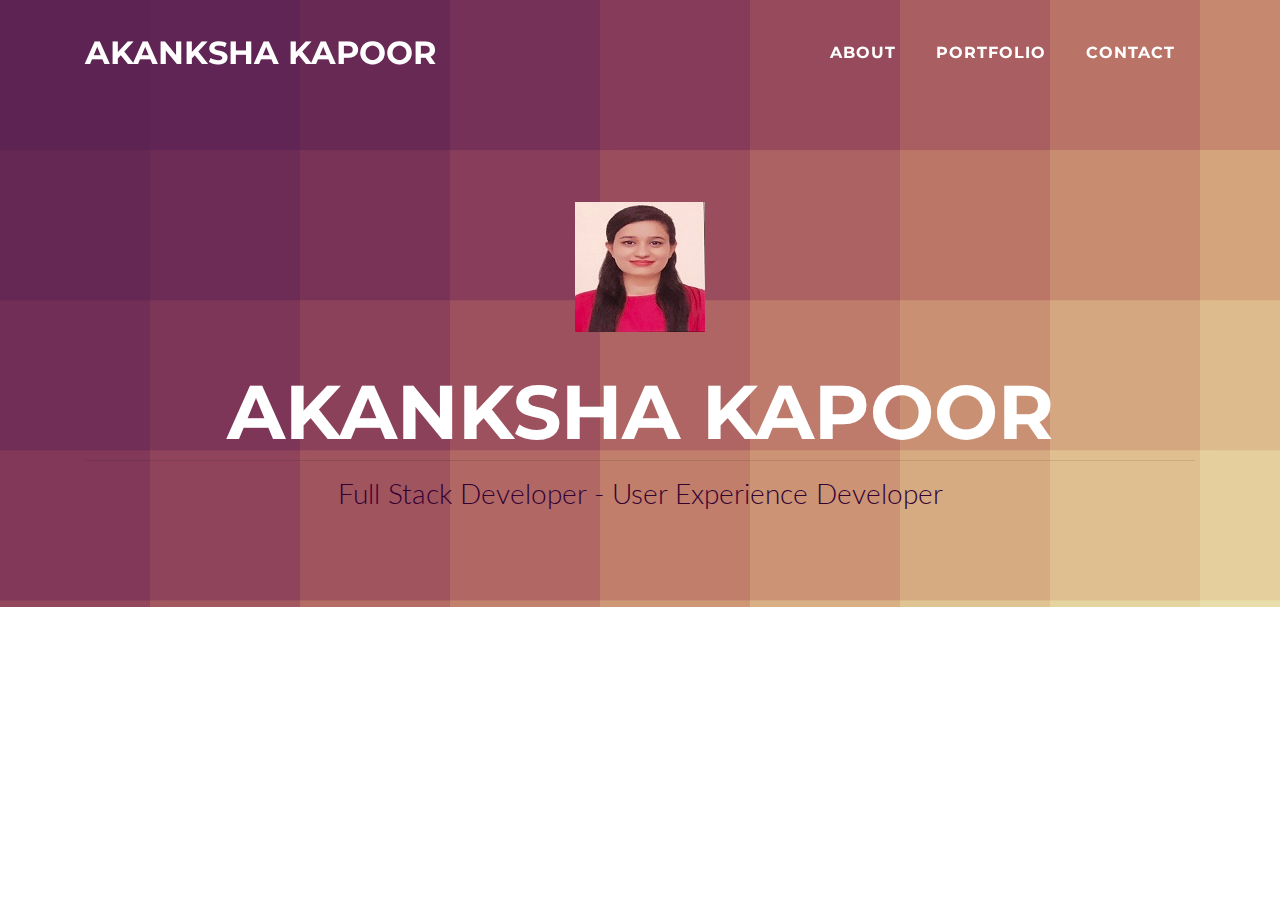
<file: index.html>
<!DOCTYPE html>
<html lang="en">
<head>
    <meta charset="UTF-8">
    <meta name="viewport" content="width=device-width, initial-scale=1.0, shrink-to-fit=no">
    <meta http-equiv="X-UA-Compatible" content="ie=edge">
    <!-- We don't require reset css for responsive portfolio because bootstrap already has its own reset. -->
    <link href="https://fonts.googleapis.com/css?family=Montserrat:400,700" rel="stylesheet" type="text/css">
    <link href="https://fonts.googleapis.com/css?family=Lato:400,700,400italic,700italic" rel="stylesheet" type="text/css">
    <link rel="stylesheet" href="https://maxcdn.bootstrapcdn.com/bootstrap/4.1.3/css/bootstrap.min.css">
    <link rel="stylesheet" href="./assets/css/style.css">
    <link rel="icon" type="image/png" href="./assets/images/Ak_Logo.jpg">
    <title>Akanksha Kapoor</title>
</head>
<!-- Author- Akanksha Kapoor -->
<!-- I have added comments(with links) explaining what is the purpose of some properties used in code. -->
<body>
    <!-- Navbars require a wrapping .navbar with .navbar-expand{-sm|-md|-lg|-xl} for responsive collapsing and color scheme classes. -->
        <nav class="navbar navbar-expand-lg fixed-top text-uppercase " id="mainPage">
                <div class="container">
                  <a class="navbar-brand " href="index.html">Akanksha Kapoor</a>
                  <div  id="navbarResponsive">
                      <!-- ml-auto is used to auto flex my margin to the left -->
                    <ul class="navbar-nav ml-auto">
                        <!-- Link for spacing: https://getbootstrap.com/docs/4.1/utilities/spacing/ -->
                        <!-- mx!! p is for padding, m is for setting margin , x for class that sets both left and right margin or padding, 0 - for classes that eliminate the margin or padding by setting it to 0, 1 - (by default) for classes that set the margin or padding to $spacer * .25-->
                      <li class="nav-item mx-0 mx-lg-1">
                            <a class="nav-link py-3 px-0 px-lg-3 rounded " href="aboutMe.html">About</a>
                      </li>
                      <li class="nav-item mx-0 mx-lg-1">
                            <a class="nav-link py-3 px-0 px-lg-3 rounded " href="portfolio.html">Portfolio</a>
                      </li>
                      <li class="nav-item mx-0 mx-lg-1">
                            <a class="nav-link py-3 px-0 px-lg-3 rounded " href="contact.html">Contact</a>
                      </li>
                    </ul>
                  </div>
                </div>
              </nav>
        <!-- Header -->
        <header class="masthead text-white text-center">
                 <div class="container bottomWrapper" id="index">
                  <img class="img-fluid mb-5 d-block mx-auto" src="./assets/images/Akanksha.jpg" alt="Akanksha Kapoor">
                  <h1 class="text-uppercase mb-0">Akanksha Kapoor</h1>
                  <hr>
                  <h2 class="font-weight-light mb-0 text-secondary">Full Stack Developer - User Experience Developer</h2>
                </div>
         </header>

      <!-- Latest compiled JavaScript -->
      <script src="https://ajax.googleapis.com/ajax/libs/jquery/3.3.1/jquery.min.js"></script>
      <script src="https://maxcdn.bootstrapcdn.com/bootstrap/3.3.7/js/bootstrap.min.js"></script>
</body>

</html>
</file>
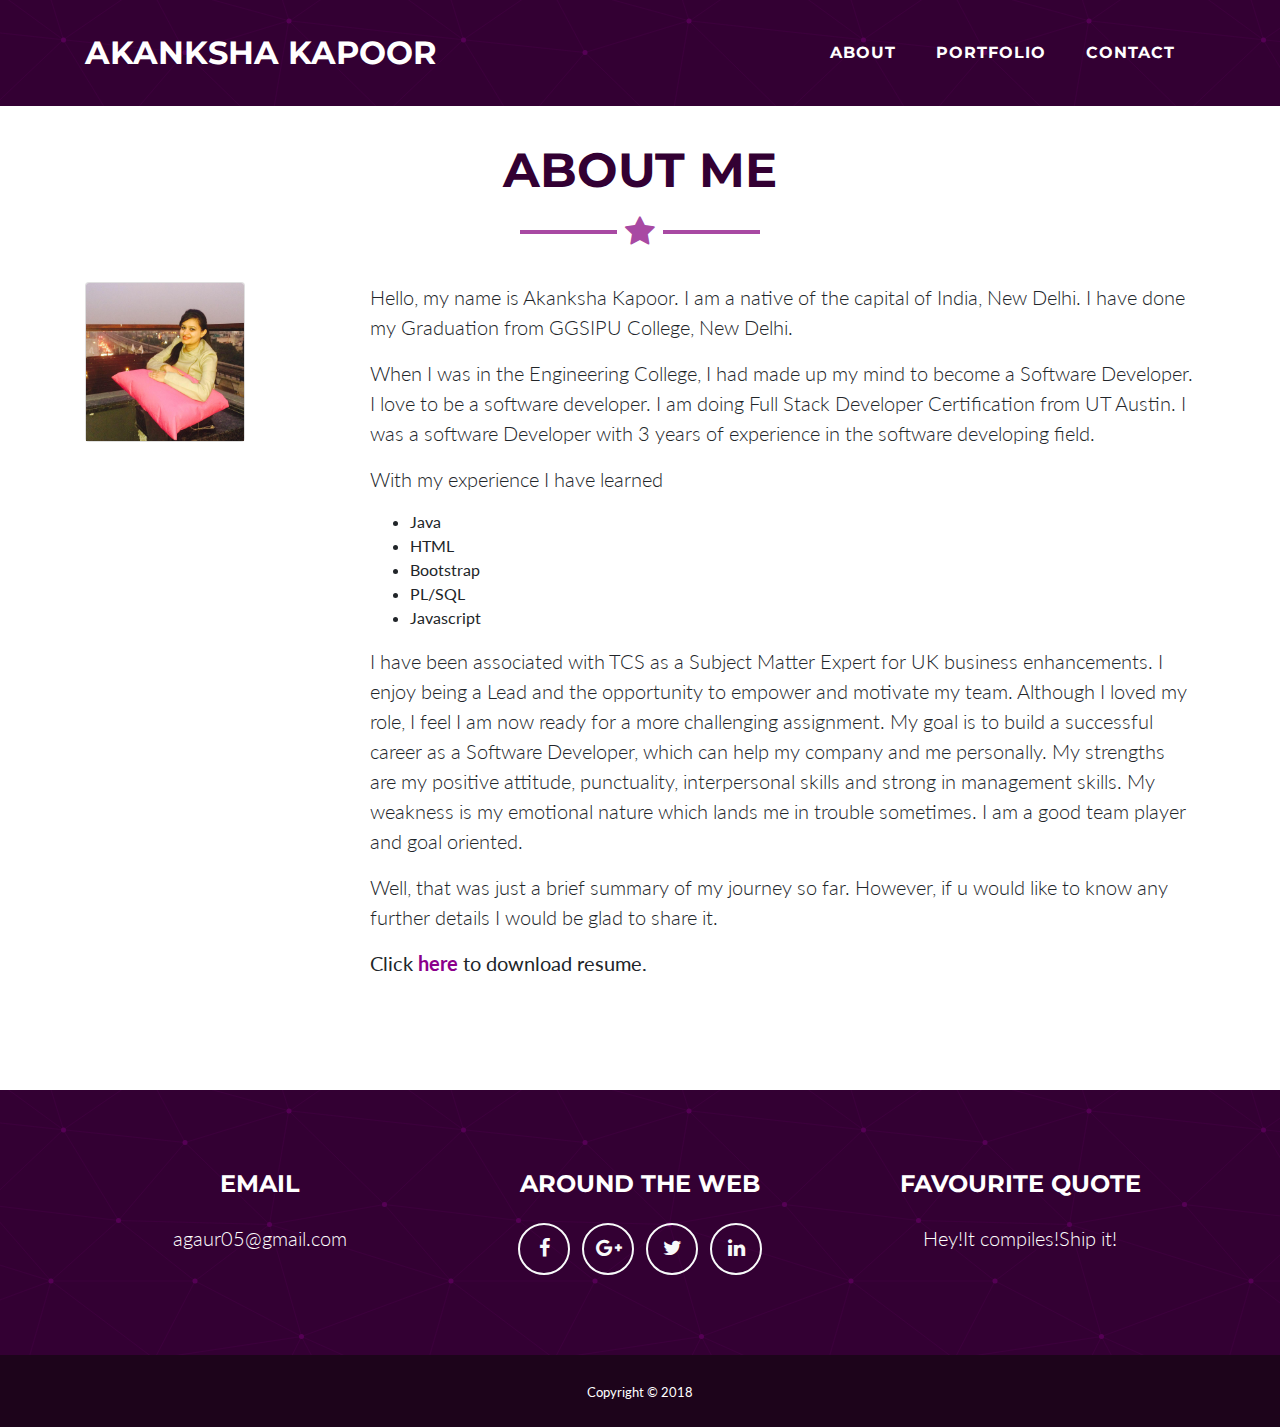
<file: aboutMe.html>
<!DOCTYPE html>
<html lang="en">

<head>
    <meta charset="UTF-8">
    <meta name="viewport" content="width=device-width, initial-scale=1.0">
    <meta http-equiv="X-UA-Compatible" content="ie=edge">
    <link href="./assets/css/font-awesome-4.7.0/css/font-awesome.min.css" rel="stylesheet" type="text/css">
    <link href="https://fonts.googleapis.com/css?family=Montserrat:400,700" rel="stylesheet" type="text/css">
    <link href="https://fonts.googleapis.com/css?family=Lato:400,700,400italic,700italic" rel="stylesheet" type="text/css">
    <link rel="stylesheet" href="https://maxcdn.bootstrapcdn.com/bootstrap/4.1.3/css/bootstrap.min.css">
    <link rel="stylesheet" href="./assets/css/style.css">
    <link rel="icon" type="image/png" href="./assets/images/Ak_Logo.jpg">
    <title>Akanksha Kapoor</title>
</head>

<body>
    <nav class="navbar navbar-expand-lg text-uppercase wrapper" id="mainNav">
        <div class="container">
            <a class="navbar-brand" href="index.html">Akanksha Kapoor</a>
            <div id="navbarResponsive">
                <ul class="navbar-nav ml-auto">
                    <li class="nav-item mx-0 mx-lg-1">
                        <a class="nav-link py-3 px-0 px-lg-3 rounded" href="aboutMe.html">About</a>
                    </li>
                    <li class="nav-item mx-0 mx-lg-1">
                        <a class="nav-link py-3 px-0 px-lg-3 rounded" href="portfolio.html">Portfolio</a>
                    </li>
                    <li class="nav-item mx-0 mx-lg-1">
                        <a class="nav-link py-3 px-0 px-lg-3 rounded" href="contact.html">Contact</a>
                    </li>
                </ul>
            </div>
        </div>
    </nav>

    <section class="text-black mb-0"  id="aboutMe">
        <div class="container bottomWrapper">
            <h2 class="text-center text-uppercase text-secondary mb-0">About Me</h2>
            <hr class="star-dark mb-5">
            <div class="row">
                <div class="col-md-2">
                    <div class="card">
                        <img class="card-img-top" src="./assets/images/AK.JPG" alt="Card image cap">
                    </div>
                </div>
                <div class="col-lg-9 ml-auto">
                    <p class="lead">Hello, my name is Akanksha Kapoor. I am a native of the capital of India, New Delhi.
                        I have done my Graduation from GGSIPU College, New Delhi.</p>
                    <p class="lead">When I was in the Engineering College, I had made up my mind to become a Software Developer.
                        I love to be a software developer. I am doing Full Stack Developer Certification from UT Austin.
                        I was a software Developer with 3 years of experience in the software developing field.</p>
                    <p class="lead">With my experience I have learned
                        <ul>
                            <li>Java</li>
                            <li>HTML</li>
                            <li>Bootstrap</li>
                            <li>PL/SQL</li>
                            <li>Javascript</li>
                        </ul>
                    </p>
                    <p class="lead"> I have been associated with TCS as a Subject Matter Expert for UK business enhancements.
                        I enjoy being a Lead and the opportunity to empower and motivate my team. Although I loved my role,
                        I feel I am now ready for a more challenging assignment. My goal is to build a successful career
                        as a Software Developer, which can help my company and me personally. My strengths are my positive
                        attitude, punctuality, interpersonal skills and strong in management skills. My weakness is my emotional
                        nature which lands me in trouble sometimes. I am a good team player and goal oriented.
                    </p>
                    <p class="lead">
                        Well, that was just a brief summary of my journey so far. However, if u would like to know any further details I would be
                        glad to share it.
                    </p>
                    <p class="lead">
                        <strong>
                            Click <a href="./assets/files/pdf/Akanksha Kapoor_Resume.pdf" download title="Akanksha-Resume"
                                target="_blank"> <strong>here</strong></a> to download resume.
                        </strong>
                    </p>
                </div>
            </div>
        </div>
    </section>
        <!-- Footer -->
        <footer class="footer text-center">
                <div class="container">
                  <div class="row">
                    <div class="col-md-4 mb-5 mb-lg-0">
                      <h4 class="text-uppercase mb-4">Email</h4>
                      <p class="lead mb-0">agaur05@gmail.com</p>
                    </div>
                    <div class="col-md-4 mb-5 mb-lg-0">
                      <h4 class="text-uppercase mb-4">Around the Web</h4>
                      <ul class="list-inline mb-0">
                        <li class="list-inline-item">
                          <a class="btn btn-outline-light btn-social text-center rounded-circle" href="#">
                            <i class="fa fa-fw fa-facebook"></i>
                          </a>
                        </li>
                        <li class="list-inline-item">
                          <a class="btn btn-outline-light btn-social text-center rounded-circle" href="#">
                            <i class="fa fa-fw fa-google-plus"></i>
                          </a>
                        </li>
                        <li class="list-inline-item">
                          <a class="btn btn-outline-light btn-social text-center rounded-circle" href="#">
                            <i class="fa fa-fw fa-twitter"></i>
                          </a>
                        </li>
                        <li class="list-inline-item">
                          <a class="btn btn-outline-light btn-social text-center rounded-circle" href="#">
                            <i class="fa fa-fw fa-linkedin"></i>
                          </a>
                        </li>
                      </ul>
                    </div>
                    <div class="col-md-4">
                      <h4 class="text-uppercase mb-4">Favourite Quote</h4>
                      <p class="lead mb-0">Hey!It compiles!Ship it!</p>
                    </div>
                  </div>
                </div>
              </footer>
          
              <div class="copyright py-4 text-center text-white">
                <div class="container">
                  <small>Copyright &copy; 2018</small>
                </div>
              </div>
          
        <!-- Latest compiled JavaScript -->
      <script src="https://ajax.googleapis.com/ajax/libs/jquery/3.3.1/jquery.min.js"></script>
      <script src="https://maxcdn.bootstrapcdn.com/bootstrap/3.3.7/js/bootstrap.min.js"></script>
</body>
</html>
</file>
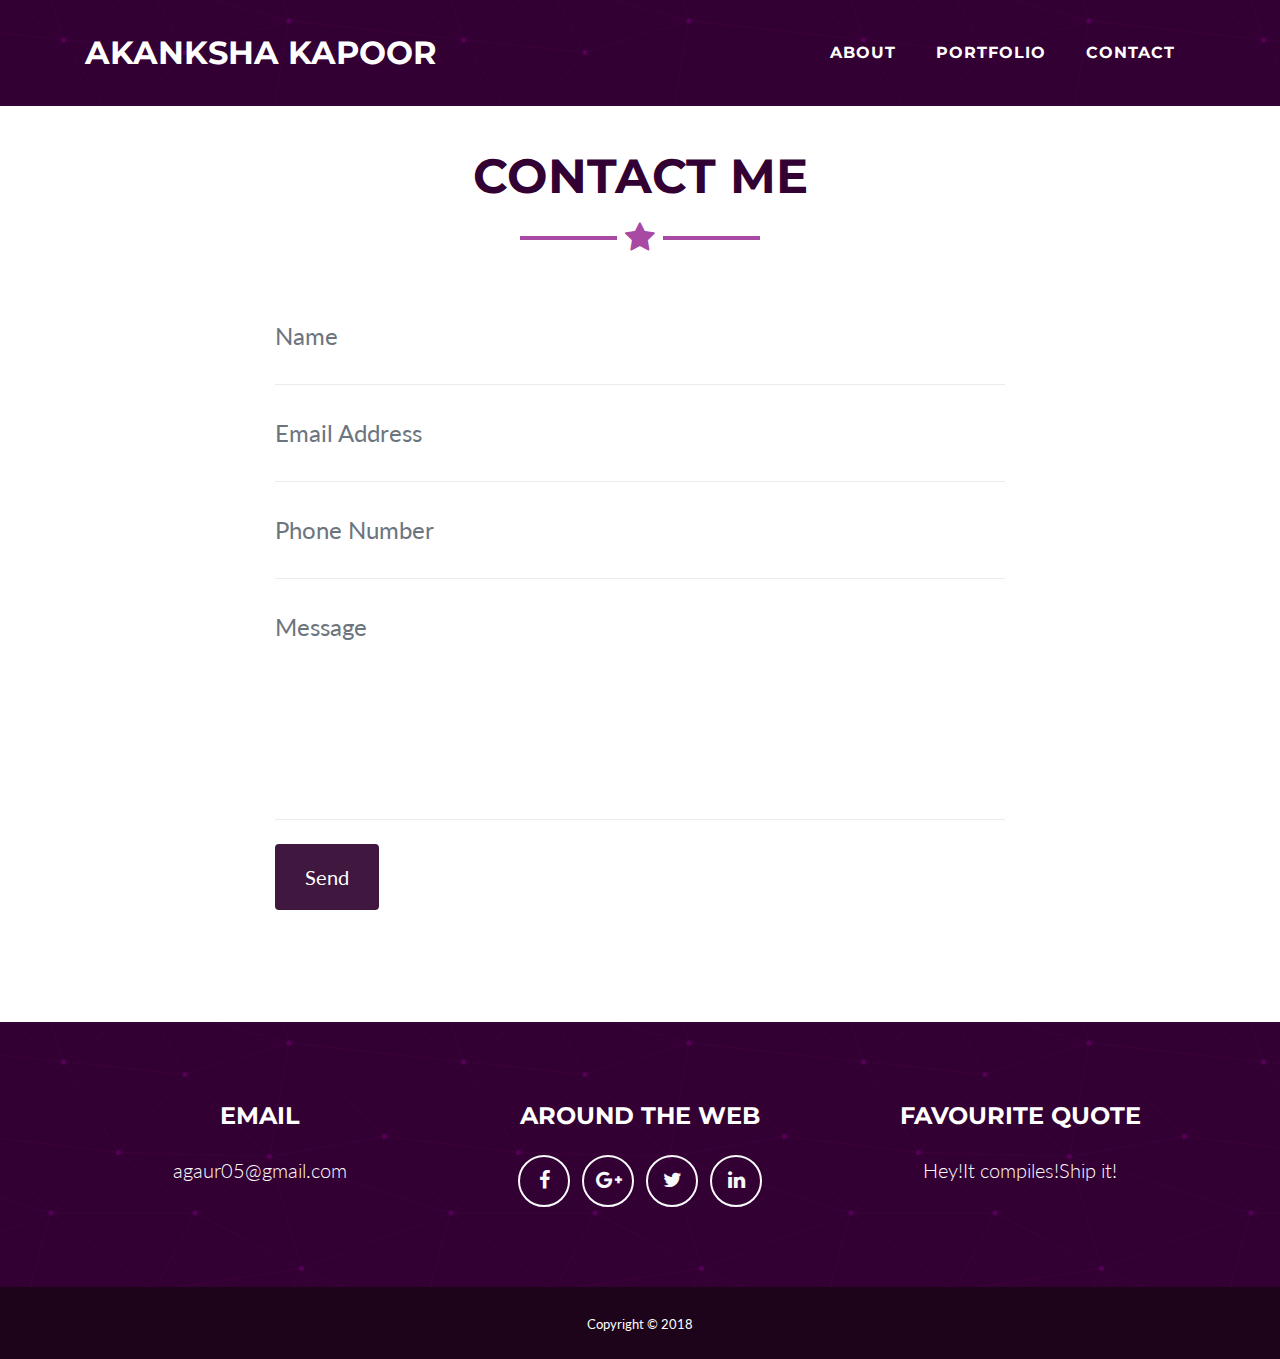
<file: contact.html>
<!DOCTYPE html>
<html lang="en">

<head>
    <meta charset="UTF-8">
    <meta name="viewport" content="width=device-width, initial-scale=1.0">
    <meta http-equiv="X-UA-Compatible" content="ie=edge">
    <link href="https://fonts.googleapis.com/css?family=Montserrat:400,700" rel="stylesheet" type="text/css">
    <link href="https://fonts.googleapis.com/css?family=Lato:400,700,400italic,700italic" rel="stylesheet" type="text/css">
    <link href="./assets/css/font-awesome-4.7.0/css/font-awesome.min.css" rel="stylesheet" type="text/css">
    <link rel="stylesheet" href="https://maxcdn.bootstrapcdn.com/bootstrap/4.1.3/css/bootstrap.min.css">
    <link rel="stylesheet" href="./assets/css/style.css">
    <link rel="icon" type="image/png" href="./assets/images/Ak_Logo.jpg">
    <title>Akanksha Kapoor</title>
</head>

<body>
    <nav class="navbar navbar-expand-lg fixed-top text-uppercase wrapper" id="mainNav">
        <div class="container">
            <a class="navbar-brand" href="index.html">Akanksha Kapoor</a>
            <div id="navbarResponsive">
                <ul class="navbar-nav ml-auto">
                    <li class="nav-item mx-0 mx-lg-1">
                        <a class="nav-link py-3 px-0 px-lg-3 rounded" href="aboutMe.html">About</a>
                    </li>
                    <li class="nav-item mx-0 mx-lg-1">
                        <a class="nav-link py-3 px-0 px-lg-3 rounded" href="portfolio.html">Portfolio</a>
                        </li>
                    <li class="nav-item mx-0 mx-lg-1">
                        <a class="nav-link py-3 px-0 px-lg-3 rounded" href="contact.html">Contact</a>
                    </li>
                </ul>
            </div>
        </div>
    </nav>
    <section id="contact">
            <div class="container bottomWrapper">
              <h2 class="text-center text-uppercase text-secondary mb-0">Contact Me</h2>
              <hr class="star-dark mb-5">
              <div class="row">
                <div class="col-lg-8 mx-auto">
                 <form  id="contactForm">
                    <div class="control-group">
                      <div class="form-group floating-label-form-group controls mb-0 pb-2">
                        <label>Name</label>
                        <input class="form-control" id="name" type="text" placeholder="Name" required="required" data-validation-required-message="Please enter your name.">
                        <p class="help-block text-danger"></p>
                      </div>
                    </div>
                    <div class="control-group">
                      <div class="form-group floating-label-form-group controls mb-0 pb-2">
                        <label>Email Address</label>
                        <input class="form-control" id="email" type="email" placeholder="Email Address" required="required" data-validation-required-message="Please enter your email address.">
                        <p class="help-block text-danger"></p>
                      </div>
                    </div>
                    <div class="control-group">
                      <div class="form-group floating-label-form-group controls mb-0 pb-2">
                        <label>Phone Number</label>
                        <input class="form-control" id="phone" type="tel" placeholder="Phone Number" required="required" data-validation-required-message="Please enter your phone number.">
                        <p class="help-block text-danger"></p>
                      </div>
                    </div>
                    <div class="control-group">
                      <div class="form-group floating-label-form-group controls mb-0 pb-2">
                        <label>Message</label>
                        <textarea class="form-control" id="message" rows="5" placeholder="Message" required="required" data-validation-required-message="Please enter a message."></textarea>
                        <p class="help-block text-danger"></p>
                      </div>
                    </div>
                    <br>
                    <div id="success"></div>
                    <div class="form-group">
                      <button type="submit" class="btn btn-primary btn-xl" id="sendMessageButton">Send</button>
                    </div>
                  </form>
                </div>
              </div>
            </div>
          </section>
          
        <!-- Footer -->
        <footer class="footer text-center">
            <div class="container">
              <div class="row">
                <div class="col-md-4 mb-5 mb-lg-0">
                  <h4 class="text-uppercase mb-4">Email</h4>
                  <p class="lead mb-0">agaur05@gmail.com</p>
                </div>
                <div class="col-md-4 mb-5 mb-lg-0">
                  <h4 class="text-uppercase mb-4">Around the Web</h4>
                  <ul class="list-inline mb-0">
                    <li class="list-inline-item">
                      <a class="btn btn-outline-light btn-social text-center rounded-circle" href="#">
                        <i class="fa fa-fw fa-facebook"></i>
                      </a>
                    </li>
                    <li class="list-inline-item">
                      <a class="btn btn-outline-light btn-social text-center rounded-circle" href="#">
                        <i class="fa fa-fw fa-google-plus"></i>
                      </a>
                    </li>
                    <li class="list-inline-item">
                      <a class="btn btn-outline-light btn-social text-center rounded-circle" href="#">
                        <i class="fa fa-fw fa-twitter"></i>
                      </a>
                    </li>
                    <li class="list-inline-item">
                      <a class="btn btn-outline-light btn-social text-center rounded-circle" href="#">
                        <i class="fa fa-fw fa-linkedin"></i>
                      </a>
                    </li>
                  </ul>
                </div>
                <div class="col-md-4">
                  <h4 class="text-uppercase mb-4">Favourite Quote</h4>
                  <p class="lead mb-0">Hey!It compiles!Ship it!</p>
                </div>
              </div>
            </div>
          </footer>
      
          <div class="copyright py-4 text-center text-white">
            <div class="container">
              <small>Copyright &copy; 2018</small>
            </div>
          </div>
      <!-- Latest compiled JavaScript -->
      <script src="https://ajax.googleapis.com/ajax/libs/jquery/3.3.1/jquery.min.js"></script>
      <script src="https://maxcdn.bootstrapcdn.com/bootstrap/3.3.7/js/bootstrap.min.js"></script>
</body>
</html>
</file>
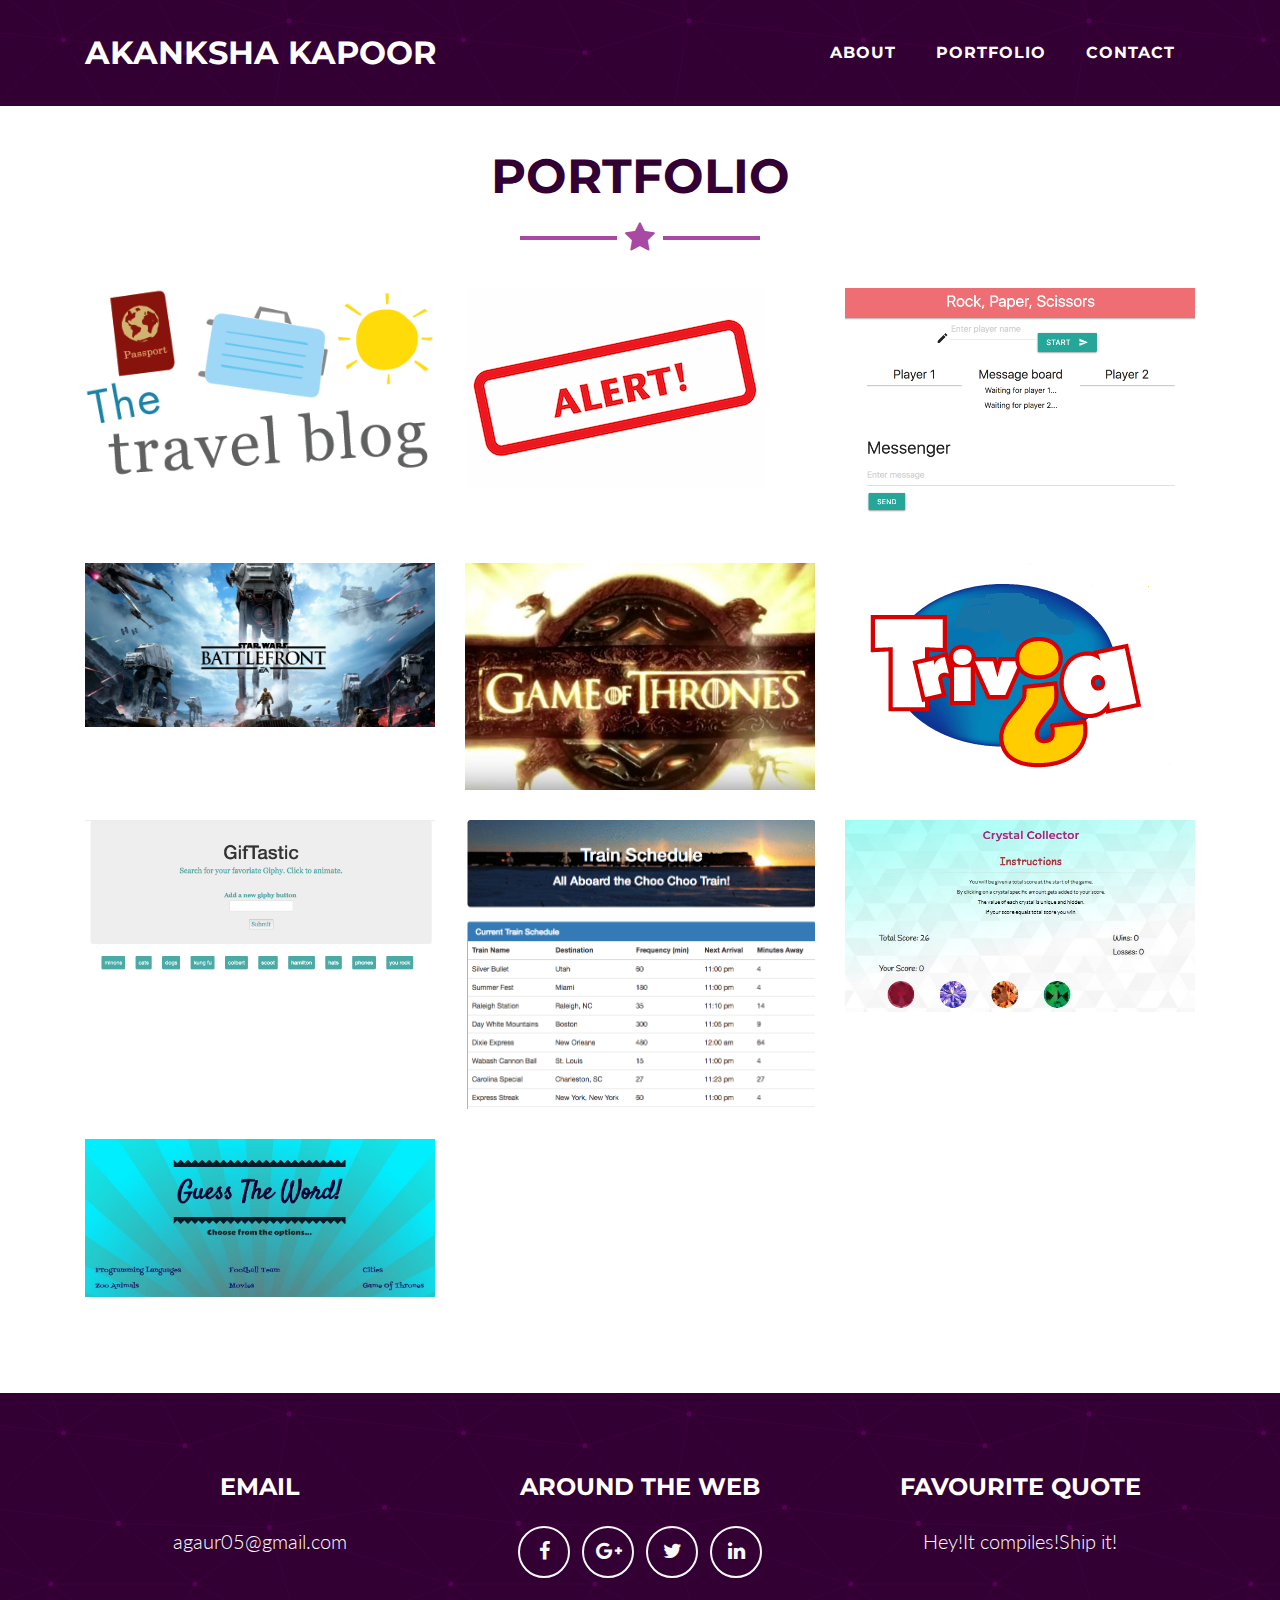
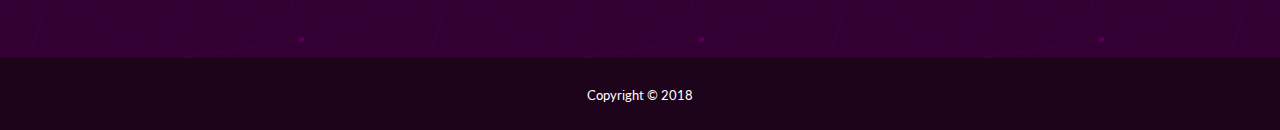
<file: portfolio.html>
<!DOCTYPE html>
<html lang="en">
<head>
    <meta charset="UTF-8">
    <meta name="viewport" content="width=device-width, initial-scale=1.0">
    <meta http-equiv="X-UA-Compatible" content="ie=edge">
    <link href="https://fonts.googleapis.com/css?family=Montserrat:400,700" rel="stylesheet" type="text/css">
    <link href="https://fonts.googleapis.com/css?family=Lato:400,700,400italic,700italic" rel="stylesheet" type="text/css">
    <link href="./assets/css/font-awesome-4.7.0/css/font-awesome.min.css" rel="stylesheet" type="text/css">
    <link rel="stylesheet" href="https://maxcdn.bootstrapcdn.com/bootstrap/4.1.3/css/bootstrap.min.css">
    <link rel="stylesheet" href="./assets/css/style.css">
    <link rel="icon" type="image/png" href="./assets/images/Ak_Logo.jpg">
    <title>Akanksha Kapoor</title></head>
<body>
        <nav class="navbar navbar-expand-lg fixed-top text-uppercase wrapper" id="mainNav">
                <div class="container">
                  <a class="navbar-brand " href="index.html">Akanksha Kapoor</a>
                  <div id="navbarResponsive">
                    <ul class="navbar-nav ml-auto">
                      <li class="nav-item mx-0 mx-lg-1">
                            <a class="nav-link py-3 px-0 px-lg-3 rounded" href="aboutMe.html">About</a>
                      </li>
                      <li class="nav-item mx-0 mx-lg-1">
                            <a class="nav-link py-3 px-0 px-lg-3 rounded" href="portfolio.html">Portfolio</a>                      </li>
                      <li class="nav-item mx-0 mx-lg-1">
                        <a class="nav-link py-3 px-0 px-lg-3 rounded" href="contact.html">Contact</a>
                      </li>
                    </ul>
                  </div>
                </div>
              </nav>
        <section class="portfolio" id="portfolio">
                <div class="container bottomWrapper">
                  <h2 class="text-center text-uppercase text-secondary mb-0">Portfolio</h2>
                  <hr class="star-dark mb-5">
                  <div class="row">
                      <div class="col-md-6 col-lg-4">
                          <a class="portfolio-item d-block mx-auto" href="https://github.com/Thanhqd90/Codiacs.git">
                            <div class="portfolio-item-caption d-flex position-absolute h-100 w-100">
                              <div class="portfolio-item-caption-content my-auto w-100 text-center text-white">
                                <i class="fa fa-location-arrow fa-3x"></i>
                              </div>
                            </div>
                            <img class="img-fluid" src="./assets/images/travel-blog.gif" alt="cabin">
                          </a>
                        </div>
                    <div class="col-md-6 col-lg-4">
                      <a class="portfolio-item d-block mx-auto" href="https://nyramirez.github.io/Threat-Alert-P1/">
                        <div class="portfolio-item-caption d-flex position-absolute h-100 w-100">
                          <div class="portfolio-item-caption-content my-auto w-100 text-center text-white">
                            <i class="fa fa-location-arrow fa-3x"></i>
                          </div>
                        </div>
                        <img class="img-fluid" src="./assets/images/Portfolio/alert.png" alt="cabin">
                      </a>
                    </div>
                    <div class="col-md-6 col-lg-4">
                      <a class="portfolio-item d-block mx-auto" href="https://akgaur05.github.io/RPGMultiplayerGame/">
                        <div class="portfolio-item-caption d-flex position-absolute h-100 w-100">
                          <div class="portfolio-item-caption-content my-auto w-100 text-center text-white">
                            <i class="fa fa-location-arrow fa-3x"></i>
                          </div>
                        </div>
                        <img class="img-fluid" src="./assets/images/Portfolio/RPS.png" alt="cabin">
                      </a>
                    </div>
                    <div class="col-md-6 col-lg-4">
                      <a class="portfolio-item d-block mx-auto" href="https://akgaur05.github.io/Star-Wars-Game/">
                        <div class="portfolio-item-caption d-flex position-absolute h-100 w-100">
                          <div class="portfolio-item-caption-content my-auto w-100 text-center text-white">
                            <i class="fa fa-location-arrow fa-3x"></i>
                          </div>
                        </div>
                        <img class="img-fluid" src="./assets/images/Portfolio/starwars.jpg" alt="cake">
                      </a>
                    </div>
                    <div class="col-md-6 col-lg-4">
                      <a class="portfolio-item d-block mx-auto" href="https://akgaur05.github.io/CSSExamples/">
                        <div class="portfolio-item-caption d-flex position-absolute h-100 w-100">
                          <div class="portfolio-item-caption-content my-auto w-100 text-center text-white">
                            <i class="fa fa-location-arrow fa-3x"></i>
                          </div>
                        </div>
                        <img class="img-fluid" src="./assets/images/Portfolio/GOT.jpg" alt="circus">
                      </a>
                    </div>
                    <div class="col-md-6 col-lg-4">
                      <a class="portfolio-item d-block mx-auto" href="https://akgaur05.github.io/TriviaGame/">
                        <div class="portfolio-item-caption d-flex position-absolute h-100 w-100">
                          <div class="portfolio-item-caption-content my-auto w-100 text-center text-white">
                            <i class="fa fa-location-arrow fa-3x"></i>
                          </div>
                        </div>
                        <img class="img-fluid" src="./assets/images/Portfolio/trivia.gif" alt="game">
                      </a>
                    </div>
                    <div class="col-md-6 col-lg-4">
                      <a class="portfolio-item d-block mx-auto" href="https://akgaur05.github.io/GifTasticHW6/">
                        <div class="portfolio-item-caption d-flex position-absolute h-100 w-100">
                          <div class="portfolio-item-caption-content my-auto w-100 text-center text-white">
                            <i class="fa fa-location-arrow fa-3x"></i>
                          </div>
                        </div>
                        <img class="img-fluid" src="./assets/images/Portfolio/gifTastic.png" alt="safe">
                      </a>
                    </div>
                    <div class="col-md-6 col-lg-4">
                      <a class="portfolio-item d-block mx-auto" href="https://akgaur05.github.io/TrainScheduler/">
                        <div class="portfolio-item-caption d-flex position-absolute h-100 w-100">
                          <div class="portfolio-item-caption-content my-auto w-100 text-center text-white">
                            <i class="fa fa-location-arrow fa-3x"></i>
                          </div>
                        </div>
                        <img class="img-fluid" src="./assets/images/Portfolio/trainschedule.gif" alt="submarine">
                      </a>
                    </div>
                    <div class="col-md-6 col-lg-4">
                      <a class="portfolio-item d-block mx-auto" href="https://akgaur05.github.io/CrystalCollectorGame/">
                        <div class="portfolio-item-caption d-flex position-absolute h-100 w-100">
                          <div class="portfolio-item-caption-content my-auto w-100 text-center text-white">
                            <i class="fa fa-location-arrow fa-3x"></i>
                          </div>
                        </div>
                        <img class="img-fluid" src="./assets/images/Portfolio/cystal.JPG" alt="cake">
                      </a>
                    </div>
                    <div class="col-md-6 col-lg-4">
                      <a class="portfolio-item d-block mx-auto" href="https://akgaur05.github.io/Word-Guess-Game/">
                        <div class="portfolio-item-caption d-flex position-absolute h-100 w-100">
                          <div class="portfolio-item-caption-content my-auto w-100 text-center text-white">
                            <i class="fa fa-location-arrow fa-3x"></i>
                          </div>
                        </div>
                        <img class="img-fluid" src="./assets/images/Portfolio/WordGuess.JPG" alt="cake">
                      </a>
                    </div>
                  </div>
                </div>
              </section>
              
        <!-- Footer -->
        <footer class="footer text-center">
            <div class="container">
              <div class="row">
                <div class="col-md-4 mb-5 mb-lg-0">
                  <h4 class="text-uppercase mb-4">Email</h4>
                  <p class="lead mb-0">agaur05@gmail.com</p>
                </div>
                <div class="col-md-4 mb-5 mb-lg-0">
                  <h4 class="text-uppercase mb-4">Around the Web</h4>
                  <ul class="list-inline mb-0">
                    <li class="list-inline-item">
                      <a class="btn btn-outline-light btn-social text-center rounded-circle" href="#">
                        <i class="fa fa-fw fa-facebook"></i>
                      </a>
                    </li>
                    <li class="list-inline-item">
                      <a class="btn btn-outline-light btn-social text-center rounded-circle" href="#">
                        <i class="fa fa-fw fa-google-plus"></i>
                      </a>
                    </li>
                    <li class="list-inline-item">
                      <a class="btn btn-outline-light btn-social text-center rounded-circle" href="#">
                        <i class="fa fa-fw fa-twitter"></i>
                      </a>
                    </li>
                    <li class="list-inline-item">
                      <a class="btn btn-outline-light btn-social text-center rounded-circle" href="#">
                        <i class="fa fa-fw fa-linkedin"></i>
                      </a>
                    </li>
                  </ul>
                </div>
                <div class="col-md-4">
                  <h4 class="text-uppercase mb-4">Favourite Quote</h4>
                  <p class="lead mb-0">Hey!It compiles!Ship it!</p>
                </div>
              </div>
            </div>
          </footer>
      
          <div class="copyright py-4 text-center text-white">
            <div class="container">
              <small>Copyright &copy; 2018</small>
            </div>
          </div> 
    <!-- Latest compiled JavaScript -->
    <script src="https://ajax.googleapis.com/ajax/libs/jquery/3.3.1/jquery.min.js"></script>
    <script src="https://maxcdn.bootstrapcdn.com/bootstrap/3.3.7/js/bootstrap.min.js"></script>
</body>
</html>
</file>
<file: assets/css/style.css>
body {
    font-family: 'Lato';
  }
  
  h1,
  h2,
  h3,
  h4,
  h5,
  h6 {
    font-weight: 700;
    font-family: 'Montserrat';
  }
  
  hr.star-light,
  hr.star-dark {
    max-width: 15rem;
    padding: 0;
    text-align: center;
    border: none;
    border-top: solid 0.25rem;
    margin-top: 2.5rem;
    margin-bottom: 2.5rem;
    margin-left: auto;
    margin-right: auto;
  }
  
  hr.star-light:after,
  hr.star-dark:after {
    position: relative;
    top: -.8em;
    display: inline-block;
    padding: 0 0.25em;
    content: '\f005';
    font-family: FontAwesome;
    font-size: 2em;
  }
  
  hr.star-light {
    border-color: #fff;
  }
  
  hr.star-light:after {
    color: #fff;
    background-color:#a849a3;;
  }
  
  hr.star-dark {
    border-color:#a849a3;
  }
  
  hr.star-dark:after {
    color:#a849a3;
    background-color: white;
  }
  
  #aboutMe{
    padding-top: 150px;
  }

  section {
    padding: 6rem 0;
  }
  
  section h2 {
    font-size: 2.25rem;
    line-height: 2rem;
  }
  
  @media (min-width: 992px) {
    section h2 {
      font-size: 3rem;
      line-height: 2.5rem;
    }
  }
  
  .btn-xl {
    padding: 1rem 1.75rem;
    font-size: 1.25rem;
  }
  
  .btn-social {
    width: 3.25rem;
    height: 3.25rem;
    font-size: 1.25rem;
    line-height: 2rem;
  }
  
  .scroll-to-top {
    z-index: 1042;
    right: 1rem;
    bottom: 1rem;
    display: none;
  }
  
  .scroll-to-top a {
    width: 3.5rem;
    height: 3.5rem;
    background-color: rgba(33, 37, 41, 0.5);
    line-height: 3.1rem;
  }
  
  #mainNav {
    padding-top: 1rem;
    padding-bottom: 1rem;
    font-weight: 700;
    font-family: 'Montserrat';
  }
  
  #mainNav .navbar-brand {
    color: #fff;
  }

  #mainNav .aboutMe{
      background-color: rgb(219, 148, 201);
  }

  #mainNav .navbar-brand:hover {
    color:#CC5577;
  }
  
  #mainNav .navbar-nav {
    margin-top: 1rem;
    letter-spacing: 0.0625rem;
  }
  
  #mainNav .navbar-nav li.nav-item a.nav-link {
    color: #fff;
  }
  
  #mainNav .navbar-nav li.nav-item a.nav-link:hover {
    color:#CC5577;
  }
  
  #mainNav .navbar-nav li.nav-item a.nav-link:active, #mainNav .navbar-nav li.nav-item a.nav-link:focus {
    color: #fff;
  }
  
  
  #mainPage {
    padding-top: 1rem;
    padding-bottom: 1rem;
    font-weight: 700;
    font-family: 'Montserrat';
  }
  
  #mainPage .navbar-brand {
    color: #fff;
  }

  #mainPage .aboutMe{
      background-color: rgb(219, 148, 201);
  }

  #mainPage .navbar-brand:hover {
    color:#CC5577;
  }
  
  #mainPage .navbar-nav {
    margin-top: 1rem;
    letter-spacing: 0.0625rem;
  }
  
  #mainPage .navbar-nav li.nav-item a.nav-link {
    color: #fff;
  }
  
  #mainPage .navbar-nav li.nav-item a.nav-link:hover {
    color:rgb(95, 39, 55);
  }

  #mainPage .navbar-nav li.nav-item a.nav-link:active, #mainPage .navbar-nav li.nav-item a.nav-link:focus {
    color: #fff;
  }
.wrapper {
    width:100%;
    position:fixed;
    z-index:10;
    background:inherit;
    background-color: #330033;
    background-image: url("data:image/svg+xml,%3Csvg xmlns='http://www.w3.org/2000/svg' width='400' height='400' viewBox='0 0 800 800'%3E%3Cg fill='none' stroke='%23404' stroke-width='1'%3E%3Cpath d='M769 229L1037 260.9M927 880L731 737 520 660 309 538 40 599 295 764 126.5 879.5 40 599-197 493 102 382-31 229 126.5 79.5-69-63'/%3E%3Cpath d='M-31 229L237 261 390 382 603 493 308.5 537.5 101.5 381.5M370 905L295 764'/%3E%3Cpath d='M520 660L578 842 731 737 840 599 603 493 520 660 295 764 309 538 390 382 539 269 769 229 577.5 41.5 370 105 295 -36 126.5 79.5 237 261 102 382 40 599 -69 737 127 880'/%3E%3Cpath d='M520-140L578.5 42.5 731-63M603 493L539 269 237 261 370 105M902 382L539 269M390 382L102 382'/%3E%3Cpath d='M-222 42L126.5 79.5 370 105 539 269 577.5 41.5 927 80 769 229 902 382 603 493 731 737M295-36L577.5 41.5M578 842L295 764M40-201L127 80M102 382L-261 269'/%3E%3C/g%3E%3Cg fill='%23505'%3E%3Ccircle cx='769' cy='229' r='5'/%3E%3Ccircle cx='539' cy='269' r='5'/%3E%3Ccircle cx='603' cy='493' r='5'/%3E%3Ccircle cx='731' cy='737' r='5'/%3E%3Ccircle cx='520' cy='660' r='5'/%3E%3Ccircle cx='309' cy='538' r='5'/%3E%3Ccircle cx='295' cy='764' r='5'/%3E%3Ccircle cx='40' cy='599' r='5'/%3E%3Ccircle cx='102' cy='382' r='5'/%3E%3Ccircle cx='127' cy='80' r='5'/%3E%3Ccircle cx='370' cy='105' r='5'/%3E%3Ccircle cx='578' cy='42' r='5'/%3E%3Ccircle cx='237' cy='261' r='5'/%3E%3Ccircle cx='390' cy='382' r='5'/%3E%3C/g%3E%3C/svg%3E");
}

.bottom-wrapper {
    width:100%;
    /* padding-top:140px; */
    z-index:8;
    overflow:auto;
}
  
  @media (min-width: 992px) {
    #mainNav {
      padding-top: 1.5rem;
      padding-bottom: 1.5rem;
      transition: padding-top 0.3s, padding-bottom 0.3s;
    }
    #mainNav .navbar-brand {
      font-size: 2em;
      transition: font-size 0.3s;
    }
    #mainNav .navbar-nav {
      margin-top: 0;
    }
    #mainNav.navbar-shrink {
      padding-top: 0.5rem;
      padding-bottom: 0.5rem;
    }
    #mainNav.navbar-shrink .navbar-brand {
      font-size: 1.5em;
    }
  }
  
  @media (min-width: 550px) {
    #mainNav {
      padding-top: 1.5rem;
      padding-bottom: 1.5rem;
      transition: padding-top 0.3s, padding-bottom 0.3s;
    }
    #mainNav .navbar-brand {
      font-size: 2em;
      transition: font-size 0.3s;
    }
    #mainNav .navbar-nav {
      margin-top: 0;
    }
    #mainNav.navbar-shrink {
      padding-top: 0.5rem;
      padding-bottom: 0.5rem;
    }
    #mainNav.navbar-shrink .navbar-brand {
      font-size: 1.5em;
    }
  }
   
  
  @media (min-width: 992px) {
    #mainPage {
      padding-top: 1.5rem;
      padding-bottom: 1.5rem;
      transition: padding-top 0.3s, padding-bottom 0.3s;
    }
    #mainPage .navbar-brand {
      font-size: 2em;
      transition: font-size 0.3s;
    }
    #mainPage .navbar-nav {
      margin-top: 0;
    }
    #mainPage.navbar-shrink {
      padding-top: 0.5rem;
      padding-bottom: 0.5rem;
    }
    #mainPage.navbar-shrink .navbar-brand {
      font-size: 1.5em;
    }
  }
  
  @media (min-width: 550px) {
    #mainPage {
      padding-top: 1.5rem;
      padding-bottom: 1.5rem;
      transition: padding-top 0.3s, padding-bottom 0.3s;
    }
    #mainPage .navbar-brand {
      font-size: 2em;
      transition: font-size 0.3s;
    }
    #mainPage .navbar-nav {
      margin-top: 0;
    }
    #mainPage.navbar-shrink {
      padding-top: 0.5rem;
      padding-bottom: 0.5rem;
    }
    #mainPage.navbar-shrink .navbar-brand {
      font-size: 1.5em;
    }
  }
   
  @media(max-width: 768px){
    #aboutMe{
        padding-top: 250px;
    }
    #portfolio{
        padding-top: 250px;
    }
    #contact{
        padding-top: 250px;
    }
    min-width: width 500px;
  } 
 
  @media only screen and(max-width: 450px){
    #aboutMe{
        padding-top: 270px;
    }
    #portfolio{
        padding-top: 270px;
    }
    #contact{
        padding-top: 270px;
    }
    min-width: width 300px;
  }


  header.masthead {
    padding-top: calc(6rem + 72px);
    padding-bottom: 6rem;
  }
  
  header.masthead h1 {
    font-size: 3rem;
    line-height: 3rem;
  }
  
  header.masthead h2 {
    font-size: 1.3rem;
    font-family: 'Lato';
  }

  header.masthead{
    background-color: #5c2353;
    background-image: url("data:image/svg+xml,%3Csvg xmlns='http://www.w3.org/2000/svg' width='100%25' height='100%25' viewBox='0 0 100 60'%3E%3Cg %3E%3Crect fill='%235c2353' width='11' height='11'/%3E%3Crect fill='%23602554' x='10' width='11' height='11'/%3E%3Crect fill='%23652754' y='10' width='11' height='11'/%3E%3Crect fill='%23692955' x='20' width='11' height='11'/%3E%3Crect fill='%236d2c56' x='10' y='10' width='11' height='11'/%3E%3Crect fill='%23712e56' y='20' width='11' height='11'/%3E%3Crect fill='%23753157' x='30' width='11' height='11'/%3E%3Crect fill='%23793357' x='20' y='10' width='11' height='11'/%3E%3Crect fill='%237d3658' x='10' y='20' width='11' height='11'/%3E%3Crect fill='%23813859' y='30' width='11' height='11'/%3E%3Crect fill='%23853b59' x='40' width='11' height='11'/%3E%3Crect fill='%23883e5a' x='30' y='10' width='11' height='11'/%3E%3Crect fill='%238c415a' x='20' y='20' width='11' height='11'/%3E%3Crect fill='%2390445b' x='10' y='30' width='11' height='11'/%3E%3Crect fill='%2393475c' y='40' width='11' height='11'/%3E%3Crect fill='%23964a5c' x='50' width='11' height='11'/%3E%3Crect fill='%239a4d5d' x='40' y='10' width='11' height='11'/%3E%3Crect fill='%239d505e' x='30' y='20' width='11' height='11'/%3E%3Crect fill='%23a0545e' x='20' y='30' width='11' height='11'/%3E%3Crect fill='%23a3575f' x='10' y='40' width='11' height='11'/%3E%3Crect fill='%23a65a60' y='50' width='11' height='11'/%3E%3Crect fill='%23a95e61' x='60' width='11' height='11'/%3E%3Crect fill='%23ac6162' x='50' y='10' width='11' height='11'/%3E%3Crect fill='%23ae6563' x='40' y='20' width='11' height='11'/%3E%3Crect fill='%23b16864' x='30' y='30' width='11' height='11'/%3E%3Crect fill='%23b46c65' x='20' y='40' width='11' height='11'/%3E%3Crect fill='%23b66f66' x='10' y='50' width='11' height='11'/%3E%3Crect fill='%23b97367' x='70' width='11' height='11'/%3E%3Crect fill='%23bb7668' x='60' y='10' width='11' height='11'/%3E%3Crect fill='%23be7a6a' x='50' y='20' width='11' height='11'/%3E%3Crect fill='%23c07e6b' x='40' y='30' width='11' height='11'/%3E%3Crect fill='%23c2816c' x='30' y='40' width='11' height='11'/%3E%3Crect fill='%23c4856e' x='20' y='50' width='11' height='11'/%3E%3Crect fill='%23c68970' x='80' width='11' height='11'/%3E%3Crect fill='%23c88d71' x='70' y='10' width='11' height='11'/%3E%3Crect fill='%23ca9073' x='60' y='20' width='11' height='11'/%3E%3Crect fill='%23cc9475' x='50' y='30' width='11' height='11'/%3E%3Crect fill='%23ce9877' x='40' y='40' width='11' height='11'/%3E%3Crect fill='%23d09c79' x='30' y='50' width='11' height='11'/%3E%3Crect fill='%23d2a07b' x='90' width='11' height='11'/%3E%3Crect fill='%23d4a47d' x='80' y='10' width='11' height='11'/%3E%3Crect fill='%23d5a780' x='70' y='20' width='11' height='11'/%3E%3Crect fill='%23d7ab82' x='60' y='30' width='11' height='11'/%3E%3Crect fill='%23d9af85' x='50' y='40' width='11' height='11'/%3E%3Crect fill='%23dab387' x='40' y='50' width='11' height='11'/%3E%3Crect fill='%23dcb78a' x='90' y='10' width='11' height='11'/%3E%3Crect fill='%23ddbb8d' x='80' y='20' width='11' height='11'/%3E%3Crect fill='%23dfbf90' x='70' y='30' width='11' height='11'/%3E%3Crect fill='%23e0c393' x='60' y='40' width='11' height='11'/%3E%3Crect fill='%23e1c796' x='50' y='50' width='11' height='11'/%3E%3Crect fill='%23e3cb99' x='90' y='20' width='11' height='11'/%3E%3Crect fill='%23e4cf9d' x='80' y='30' width='11' height='11'/%3E%3Crect fill='%23e5d3a0' x='70' y='40' width='11' height='11'/%3E%3Crect fill='%23e7d6a4' x='60' y='50' width='11' height='11'/%3E%3Crect fill='%23e8daa7' x='90' y='30' width='11' height='11'/%3E%3Crect fill='%23e9deab' x='80' y='40' width='11' height='11'/%3E%3Crect fill='%23eae2af' x='70' y='50' width='11' height='11'/%3E%3Crect fill='%23ece6b3' x='90' y='40' width='11' height='11'/%3E%3Crect fill='%23edeab7' x='80' y='50' width='11' height='11'/%3E%3Crect fill='%23EEB' x='90' y='50' width='11' height='11'/%3E%3C/g%3E%3C/svg%3E");
    background-attachment: fixed;
    background-size: cover;
  }
  
  @media (min-width: 992px) {
    header.masthead {
      padding-top: calc(6rem + 106px);
      padding-bottom: 6rem;
    }
    header.masthead h1 {
      font-size: 4.75em;
      line-height: 4rem;
    }
    header.masthead h2 {
      font-size: 1.75em;
    }
  }
  
  .portfolio {
    margin-bottom: -15px;
  }
  
  .portfolio .portfolio-item {
    position: relative;
    display: block;
    max-width: 25rem;
    margin-bottom: 15px;
  }
  
  .portfolio .portfolio-item .portfolio-item-caption {
    transition: all ease 0.5s;
    opacity: 0;
    background-color: rgba(24, 188, 156, 0.9);
  }
  
  .portfolio .portfolio-item .portfolio-item-caption:hover {
    opacity: 1;
  }
  
  .portfolio .portfolio-item .portfolio-item-caption .portfolio-item-caption-content {
    font-size: 1.5rem;
  }
  
  @media (min-width: 576px) {
    .portfolio {
      margin-bottom: -30px;
    }
    .portfolio .portfolio-item {
      margin-bottom: 30px;
    }
  }
  
  .portfolio-modal .portfolio-modal-dialog {
    padding: 3rem 1rem;
    min-height: calc(100vh - 2rem);
    margin: 1rem calc(1rem - 8px);
    position: relative;
    z-index: 2;
    box-shadow: 0 0 3rem 1rem rgba(0, 0, 0, 0.5);
  }
  
  .portfolio-modal .portfolio-modal-dialog .close-button {
    position: absolute;
    top: 2rem;
    right: 2rem;
  }
  
  .portfolio-modal .portfolio-modal-dialog .close-button i {
    line-height: 38px;
  }
  
  .portfolio-modal .portfolio-modal-dialog h2 {
    font-size: 2rem;
  }
  
  @media (min-width: 768px) {
    .portfolio-modal .portfolio-modal-dialog {
      min-height: 100vh;
      padding: 5rem;
      margin: 3rem calc(3rem - 8px);
    }
    .portfolio-modal .portfolio-modal-dialog h2 {
      font-size: 3rem;
    }
  }
  
  .floating-label-form-group {
    position: relative;
    border-bottom: 1px solid #e9ecef;
  }
  
  .floating-label-form-group input,
  .floating-label-form-group textarea {
    font-size: 1.5em;
    position: relative;
    z-index: 1;
    padding-right: 0;
    padding-left: 0;
    resize: none;
    border: none;
    border-radius: 0;
    background: none;
    box-shadow: none !important;
  }
  
  .floating-label-form-group label {
    font-size: 0.85em;
    line-height: 1.764705882em;
    position: relative;
    z-index: 0;
    top: 2em;
    display: block;
    margin: 0;
    transition: top 0.3s ease, opacity 0.3s ease;
/*     vertical-align: middle;
    vertical-align: baseline; */
    opacity: 0;
  }
  
  .floating-label-form-group:not(:first-child) {
    padding-left: 14px;
    border-left: 1px solid #e9ecef;
  }
  
  .floating-label-form-group-with-value label {
    top: 0;
    opacity: 1;
  }
  
  .floating-label-form-group-with-focus label {
    color: #a849a3;
  }
  
  form .row:first-child .floating-label-form-group {
    border-top: 1px solid #e9ecef;
  }
  
  .footer {
    padding-top: 5rem;
    padding-bottom: 5rem;
    background-color: #330033;
background-image: url("data:image/svg+xml,%3Csvg xmlns='http://www.w3.org/2000/svg' width='400' height='400' viewBox='0 0 800 800'%3E%3Cg fill='none' stroke='%23404' stroke-width='1'%3E%3Cpath d='M769 229L1037 260.9M927 880L731 737 520 660 309 538 40 599 295 764 126.5 879.5 40 599-197 493 102 382-31 229 126.5 79.5-69-63'/%3E%3Cpath d='M-31 229L237 261 390 382 603 493 308.5 537.5 101.5 381.5M370 905L295 764'/%3E%3Cpath d='M520 660L578 842 731 737 840 599 603 493 520 660 295 764 309 538 390 382 539 269 769 229 577.5 41.5 370 105 295 -36 126.5 79.5 237 261 102 382 40 599 -69 737 127 880'/%3E%3Cpath d='M520-140L578.5 42.5 731-63M603 493L539 269 237 261 370 105M902 382L539 269M390 382L102 382'/%3E%3Cpath d='M-222 42L126.5 79.5 370 105 539 269 577.5 41.5 927 80 769 229 902 382 603 493 731 737M295-36L577.5 41.5M578 842L295 764M40-201L127 80M102 382L-261 269'/%3E%3C/g%3E%3Cg fill='%23505'%3E%3Ccircle cx='769' cy='229' r='5'/%3E%3Ccircle cx='539' cy='269' r='5'/%3E%3Ccircle cx='603' cy='493' r='5'/%3E%3Ccircle cx='731' cy='737' r='5'/%3E%3Ccircle cx='520' cy='660' r='5'/%3E%3Ccircle cx='309' cy='538' r='5'/%3E%3Ccircle cx='295' cy='764' r='5'/%3E%3Ccircle cx='40' cy='599' r='5'/%3E%3Ccircle cx='102' cy='382' r='5'/%3E%3Ccircle cx='127' cy='80' r='5'/%3E%3Ccircle cx='370' cy='105' r='5'/%3E%3Ccircle cx='578' cy='42' r='5'/%3E%3Ccircle cx='237' cy='261' r='5'/%3E%3Ccircle cx='390' cy='382' r='5'/%3E%3C/g%3E%3C/svg%3E");
    color: #fff;
  }
  
  .copyright {
    background-color: #1d041b;
  }
  
  a {
    color:darkmagenta;
  }
  
  a:focus, a:hover, a:active {
    color: #a849a3;
  }
  
  .btn {
    border-width: 2px;
  }
  .text-primary {
    color: #550055 !important;
  }
  
  .text-secondary {
    color: #330033 !important;
  }
  
  .btn-primary {
    background-color:  rgb(63, 23, 63);
    border-color:rgb(63, 23, 63);
    
  }
  
  .btn-primary:hover, .btn-primary:focus, .btn-primary:active {
    background-color: rgb(129, 48, 129);
    border-color:  rgb(129, 48, 129);
  }
  
#portfolio,#about,#contact{
    margin-top: 60px;
}
</file>
